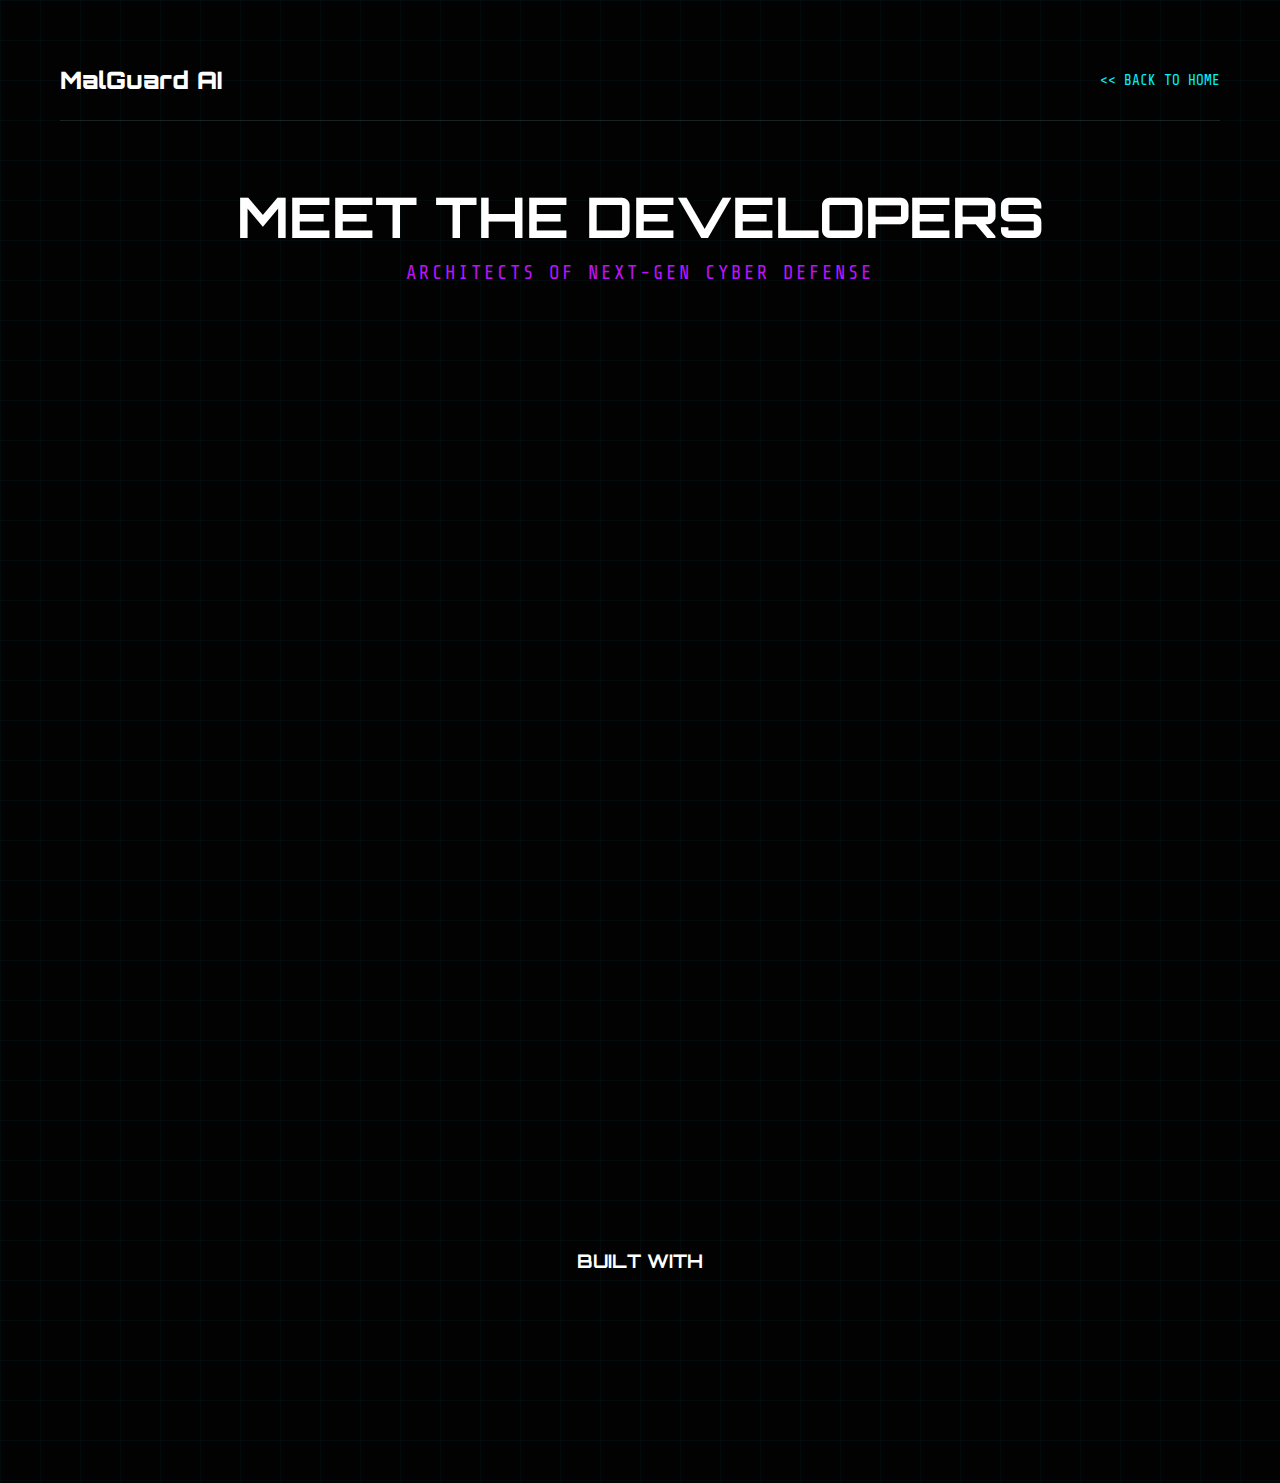
<file: templates/about.html>
<!DOCTYPE html>
<html lang="en">
<head>
    <meta charset="UTF-8">
    <meta name="viewport" content="width=device-width, initial-scale=1.0">
    <title>MalGuard AI</title>
    <link href="https://fonts.googleapis.com/css2?family=Share+Tech+Mono&family=Orbitron:wght@500;900&family=Rajdhani:wght@300;600;700&display=swap" rel="stylesheet">
    
    <style>
        /* --- CORE VISUALS (Consistent with Project) --- */
        :root {
            --bg-color: #020203;
            --card-bg: #0b0c10;
            --neon-blue: #00f3ff;
            --neon-purple: #bc13fe;
            --neon-green: #0aff60;
            --text-main: #e0e6ed;
            --text-dim: #94a3b8;
        }

        * { box-sizing: border-box; margin: 0; padding: 0; }
        
        body {
            background-color: var(--bg-color);
            color: var(--text-main);
            font-family: 'Rajdhani', sans-serif;
            overflow-x: hidden;
            background-image: 
                linear-gradient(rgba(0, 243, 255, 0.03) 1px, transparent 1px),
                linear-gradient(90deg, rgba(0, 243, 255, 0.03) 1px, transparent 1px);
            background-size: 40px 40px;
        }

        /* --- ANIMATIONS --- */
        @keyframes fadeIn { from { opacity: 0; transform: translateY(20px); } to { opacity: 1; transform: translateY(0); } }
        @keyframes glow { 0% { box-shadow: 0 0 5px rgba(0, 243, 255, 0.2); } 50% { box-shadow: 0 0 20px rgba(0, 243, 255, 0.6); } 100% { box-shadow: 0 0 5px rgba(0, 243, 255, 0.2); } }

        /* --- LAYOUT --- */
        .container { max-width: 1200px; margin: 0 auto; padding: 40px 20px; }

        /* --- NAVIGATION --- */
        nav {
            display: flex; justify-content: space-between; align-items: center;
            padding: 25px 0; border-bottom: 1px solid rgba(255,255,255,0.1); margin-bottom: 60px;
        }
        .logo { font-family: 'Orbitron'; font-size: 1.5rem; color: #fff; text-decoration: none; font-weight: 900; }
        .back-link { 
            color: var(--neon-blue); text-decoration: none; font-family: 'Share Tech Mono'; 
            font-size: 0.9rem; transition: 0.3s; 
        }
        .back-link:hover { text-shadow: 0 0 8px var(--neon-blue); letter-spacing: 1px; }

        /* --- HEADER SECTION --- */
        .header-section { text-align: center; margin-bottom: 80px; animation: fadeIn 1s forwards; }
        h1 { font-family: 'Orbitron'; font-size: 3.5rem; margin-bottom: 10px; color: #fff; }
        .subtitle { font-family: 'Share Tech Mono'; color: var(--neon-purple); letter-spacing: 3px; font-size: 1.2rem; }

        /* --- DEVELOPER CARDS --- */
        .dev-grid { 
            display: grid; grid-template-columns: 1fr 1fr; gap: 40px; margin-bottom: 100px; 
            animation: fadeIn 1s forwards; animation-delay: 0.3s; opacity: 0;
        }

        .dev-card {
            background: rgba(20, 20, 25, 0.8); border: 1px solid #333; padding: 40px;
            position: relative; overflow: hidden; transition: 0.4s;
            display: flex; flex-direction: column; align-items: center; text-align: center;
        }
        .dev-card:hover { border-color: var(--neon-blue); transform: translateY(-10px); box-shadow: 0 10px 30px rgba(0, 243, 255, 0.1); }
        
        .avatar-circle {
            width: 150px; height: 150px; border-radius: 50%; background: #000;
            border: 2px solid var(--neon-blue); margin-bottom: 25px;
            display: flex; align-items: center; justify-content: center;
            font-size: 3rem; color: #333; overflow: hidden;
            box-shadow: 0 0 20px rgba(0, 243, 255, 0.2);
        }
        
        .dev-name { font-family: 'Orbitron'; font-size: 2rem; color: #fff; margin-bottom: 5px; }
        .dev-role { font-family: 'Share Tech Mono'; color: var(--neon-green); font-size: 1rem; margin-bottom: 20px; letter-spacing: 1px; }
        .dev-bio { color: var(--text-dim); line-height: 1.6; font-size: 1rem; margin-bottom: 25px; }
        
        .social-links { display: flex; gap: 15px; }
        .social-btn {
            padding: 8px 16px; border: 1px solid #444; color: #fff; text-decoration: none;
            font-family: 'Share Tech Mono'; font-size: 0.8rem; transition: 0.3s;
        }
        .social-btn:hover { background: var(--neon-blue); color: #000; border-color: var(--neon-blue); }

        /* --- MISSION SECTION --- */
        .mission-box {
            background: #0b0c10; border-left: 5px solid var(--neon-purple); padding: 40px;
            margin-bottom: 80px; animation: fadeIn 1s forwards; animation-delay: 0.6s; opacity: 0;
        }
        .mission-title { font-family: 'Orbitron'; font-size: 1.8rem; color: #fff; margin-bottom: 20px; }
        .mission-text { color: var(--text-dim); font-size: 1.1rem; line-height: 1.8; max-width: 900px; }

        /* --- TECH STACK --- */
        .stack-grid { 
            display: grid; grid-template-columns: repeat(4, 1fr); gap: 20px; text-align: center;
            animation: fadeIn 1s forwards; animation-delay: 0.8s; opacity: 0;
        }
        .stack-item {
            background: #111; padding: 20px; border: 1px solid #333; color: #888;
            font-family: 'Share Tech Mono'; transition: 0.3s;
        }
        .stack-item:hover { color: var(--neon-blue); border-color: var(--neon-blue); }

        /* --- FOOTER --- */
        footer { border-top: 1px solid #333; padding: 40px; text-align: center; color: #555; margin-top: 60px; }

        @media(max-width: 768px) {
            .dev-grid, .stack-grid { grid-template-columns: 1fr; }
        }
    </style>
</head>
<body>

    <div class="container">
        
        <nav>
            <a href="/" class="logo">MalGuard AI</a>
            <a href="/" class="back-link">&lt;&lt; BACK TO HOME</a>
        </nav>

        <div class="header-section">
            <h1>MEET THE DEVELOPERS</h1>
            <div class="subtitle">ARCHITECTS OF NEXT-GEN CYBER DEFENSE</div>
        </div>

        <div class="dev-grid">
            
            <div class="dev-card">
                <div class="avatar-circle">
                    <span>AS</span>
                </div>
                <h2 class="dev-name">AYUSH SINGH</h2>
                <div class="dev-role">B.Tech 4th Year - Lead Developer</div>
                <p class="dev-bio">
                    Specializing in Machine Learning pipelines and Backend Architecture. 
                    Ayush engineered the core LightGBM integration and developed the Flask API 
                    infrastructure that powers MalGuard's real-time inference engine.
                </p>
                <div class="social-links">
                    <a href="#" class="social-btn">LINKEDIN</a>
                    <a href="#" class="social-btn">GITHUB</a>
                    <a href="#" class="social-btn">EMAIL</a>
                </div>
            </div>

            <div class="dev-card">
                <div class="avatar-circle">
                    <span>JC</span>
                </div>
                <h2 class="dev-name">JATIN CHAUDHARY</h2>
                <div class="dev-role">B.Tech 4th Year -  Security Researcher</div>
                <p class="dev-bio">
                    Focused on Malware Analysis and Feature Engineering. 
                    Jatin led the research on the EMBER dataset, optimizing feature extraction vectors 
                    and ensuring the model's high precision against Zero-Day threats.
                </p>
                <div class="social-links">
                    <a href="#" class="social-btn">LINKEDIN</a>
                    <a href="#" class="social-btn">GITHUB</a>
                    <a href="#" class="social-btn">EMAIL</a>
                </div>
            </div>

        </div>

        <div class="mission-box">
            <h3 class="mission-title">OUR VISION</h3>
            <p class="mission-text">
                As final-year Cybersecurity students, we recognized a critical gap in traditional antivirus solutions: 
                reliance on outdated signatures. <strong>MalGuard AI</strong> was born from our thesis research to bridge this gap. 
                By combining Static Analysis with advanced Gradient Boosting algorithms, we aim to democratize access to 
                military-grade threat intelligence tools.
            </p>
        </div>

        <div style="text-align: center; margin-bottom: 30px;">
            <h3 style="font-family:'Orbitron'; color:#fff;">BUILT WITH</h3>
        </div>
        <div class="stack-grid">
            <div class="stack-item">PYTHON 3.10+</div>
            <div class="stack-item">FLASK FRAMEWORK</div>
            <div class="stack-item">LIGHTGBM</div>
            <div class="stack-item">LIEF LIBRARY</div>
            <div class="stack-item">EMBER DATASET</div>
            <div class="stack-item">SCIKIT-LEARN</div>
            <div class="stack-item">CHART.JS</div>
            <div class="stack-item">HTML5 / CSS3</div>
        </div>

    </div>



</body>
</html>
</file>
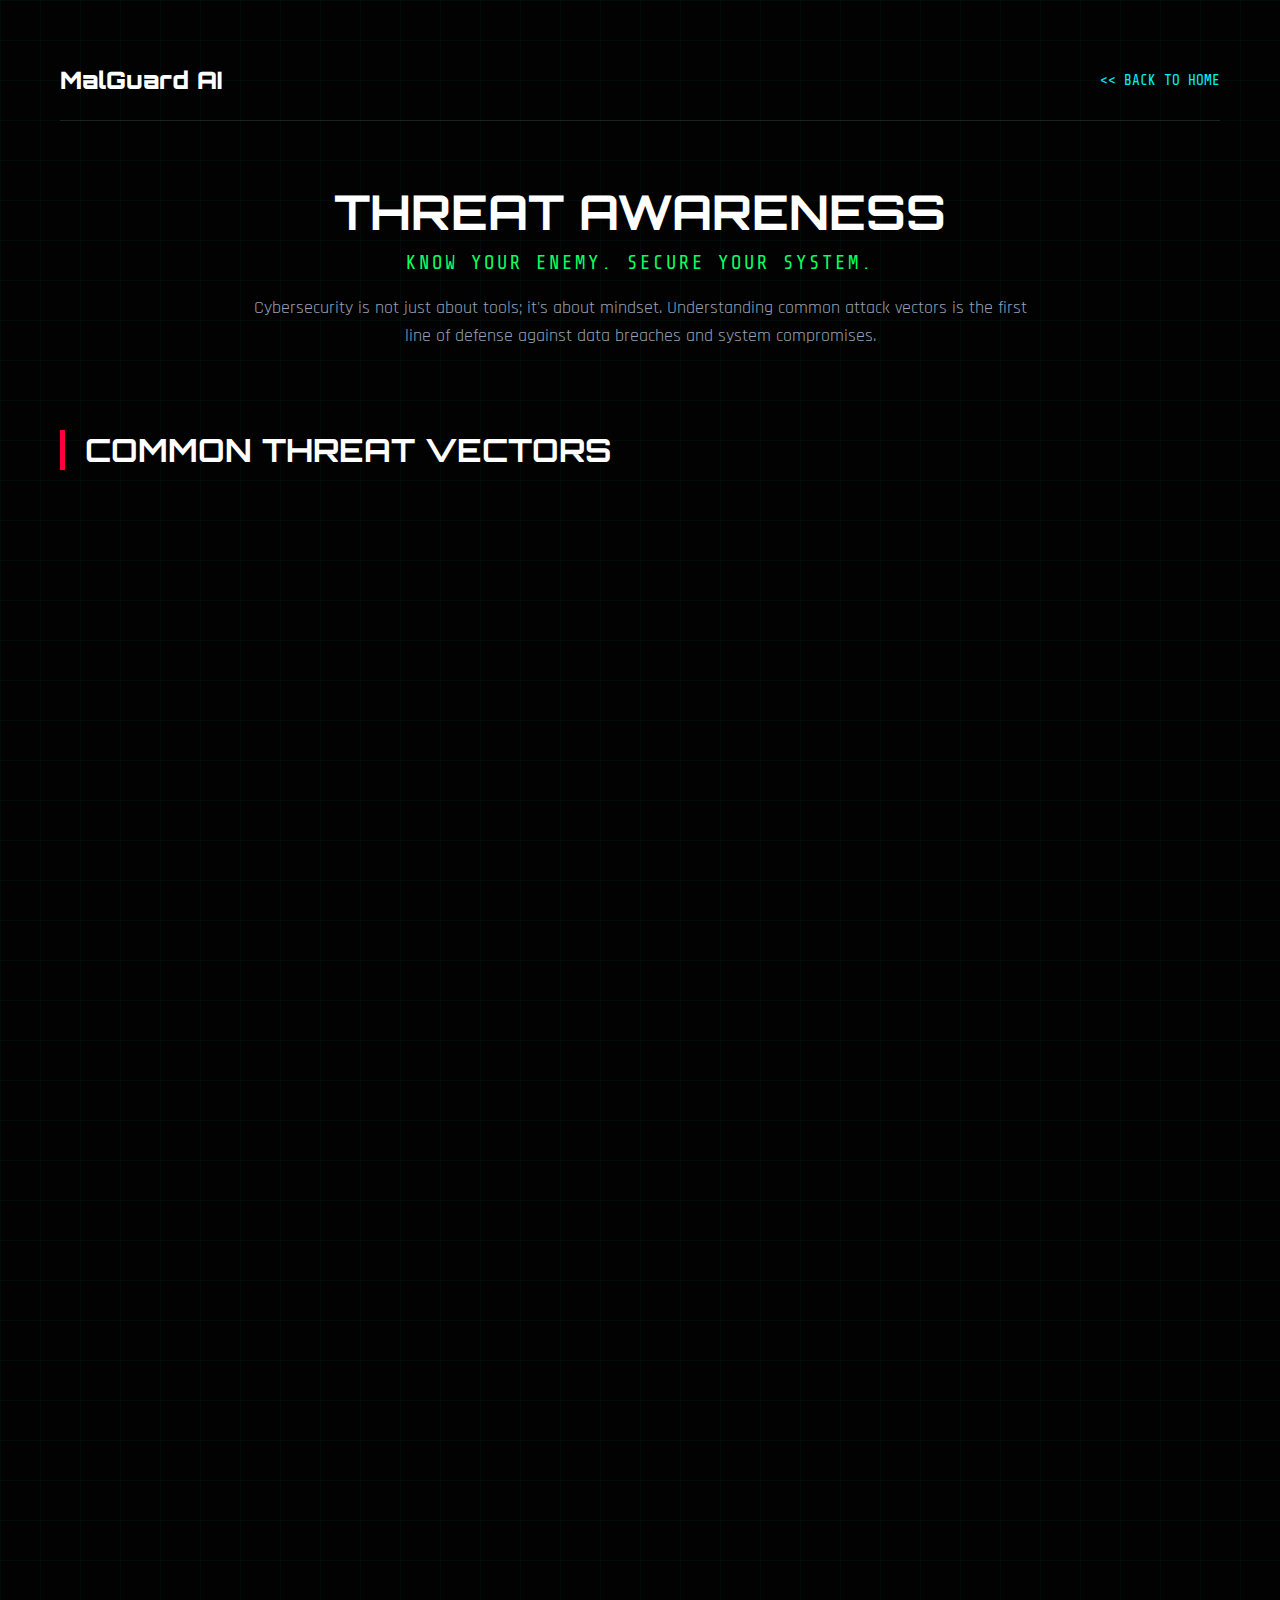
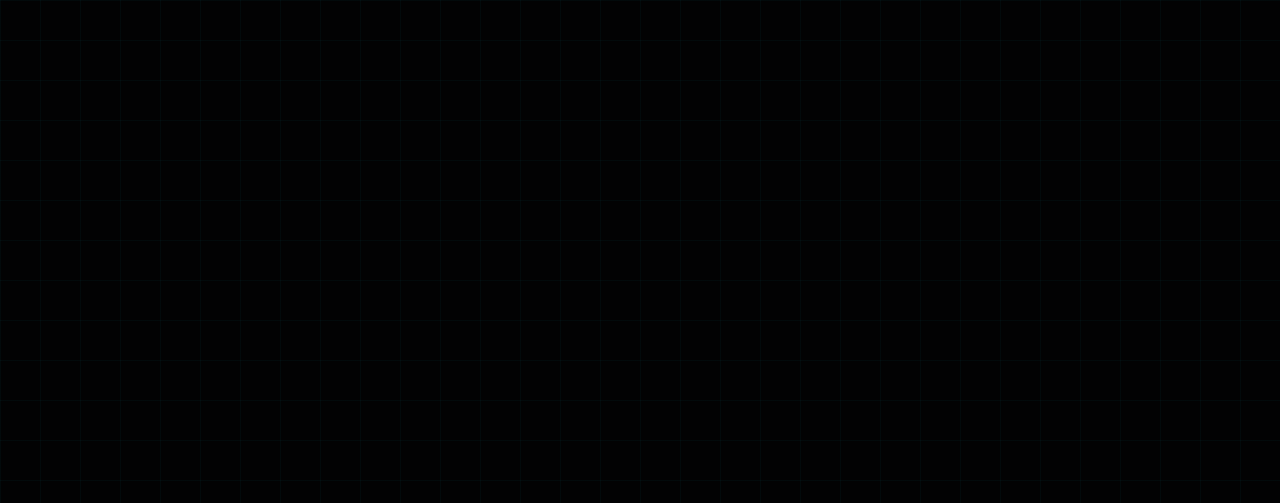
<file: templates/awareness.html>
<!DOCTYPE html>
<html lang="en">
<head>
    <meta charset="UTF-8">
    <meta name="viewport" content="width=device-width, initial-scale=1.0">
    <title>MalGuard AI</title>
    <link href="https://fonts.googleapis.com/css2?family=Share+Tech+Mono&family=Orbitron:wght@500;900&family=Rajdhani:wght@300;600;700&display=swap" rel="stylesheet">

    <style>
        /* --- CORE VISUALS --- */
        :root {
            --bg-color: #020203;
            --card-bg: #0b0c10;
            --neon-blue: #00f3ff;
            --neon-purple: #bc13fe;
            --neon-green: #0aff60;
            --neon-red: #ff003c;
            --text-main: #e0e6ed;
            --text-dim: #94a3b8;
        }

        * { box-sizing: border-box; margin: 0; padding: 0; }
        
        body {
            background-color: var(--bg-color);
            color: var(--text-main);
            font-family: 'Rajdhani', sans-serif;
            overflow-x: hidden;
            background-image: 
                linear-gradient(rgba(0, 243, 255, 0.03) 1px, transparent 1px),
                linear-gradient(90deg, rgba(0, 243, 255, 0.03) 1px, transparent 1px);
            background-size: 40px 40px;
        }

        /* --- ANIMATIONS --- */
        @keyframes fadeIn { from { opacity: 0; transform: translateY(20px); } to { opacity: 1; transform: translateY(0); } }

        /* --- LAYOUT --- */
        .container { max-width: 1200px; margin: 0 auto; padding: 40px 20px; }

        /* --- NAV --- */
        nav {
            display: flex; justify-content: space-between; align-items: center;
            padding: 25px 0; border-bottom: 1px solid rgba(255,255,255,0.1); margin-bottom: 60px;
        }
        .logo { font-family: 'Orbitron'; font-size: 1.5rem; color: #fff; text-decoration: none; font-weight: 900; }
        .back-link { 
            color: var(--neon-blue); text-decoration: none; font-family: 'Share Tech Mono'; 
            font-size: 0.9rem; transition: 0.3s; 
        }
        .back-link:hover { text-shadow: 0 0 8px var(--neon-blue); letter-spacing: 1px; }

        /* --- HERO --- */
        .header-section { text-align: center; margin-bottom: 80px; animation: fadeIn 1s forwards; }
        h1 { font-family: 'Orbitron'; font-size: 3rem; margin-bottom: 10px; color: #fff; text-transform: uppercase; }
        .subtitle { font-family: 'Share Tech Mono'; color: var(--neon-green); letter-spacing: 3px; font-size: 1.2rem; }
        p.intro { max-width: 800px; margin: 20px auto; color: var(--text-dim); font-size: 1.1rem; line-height: 1.6; }

        /* --- THREAT GRID --- */
        .section-title { 
            font-family: 'Orbitron'; font-size: 2rem; border-left: 5px solid var(--neon-red); 
            padding-left: 20px; margin-bottom: 40px; color: #fff;
        }

        .threat-grid { 
            display: grid; grid-template-columns: repeat(3, 1fr); gap: 30px; margin-bottom: 100px; 
            animation: fadeIn 1s forwards; animation-delay: 0.3s; opacity: 0;
        }
        
        .threat-card {
            background: rgba(20, 20, 25, 0.6); border: 1px solid #333; padding: 30px;
            transition: 0.3s; position: relative; overflow: hidden;
        }
        .threat-card:hover { border-color: var(--neon-red); transform: translateY(-5px); background: rgba(255, 0, 60, 0.05); }
        
        .icon-box { font-size: 2.5rem; margin-bottom: 15px; }
        .t-title { font-family: 'Orbitron'; font-size: 1.4rem; color: #fff; margin-bottom: 10px; }
        .t-desc { color: var(--text-dim); font-size: 1rem; line-height: 1.5; }
        .badge { 
            display: inline-block; padding: 4px 10px; background: #330000; color: var(--neon-red); 
            font-family: 'Share Tech Mono'; font-size: 0.7rem; margin-bottom: 15px; border: 1px solid var(--neon-red);
        }

        /* --- DEFENSE PROTOCOLS --- */
        .defense-section { margin-bottom: 100px; animation: fadeIn 1s forwards; animation-delay: 0.6s; opacity: 0; }
        .defense-grid { display: grid; grid-template-columns: 1fr 1fr; gap: 40px; }
        
        .protocol-list { list-style: none; }
        .protocol-item {
            background: #0f1012; border-left: 3px solid var(--neon-blue); padding: 20px;
            margin-bottom: 15px; display: flex; align-items: flex-start; gap: 15px;
            transition: 0.3s;
        }
        .protocol-item:hover { border-left-color: var(--neon-green); background: #15161a; padding-left: 30px; }
        
        .check-icon { color: var(--neon-green); font-size: 1.2rem; margin-top: 2px; }
        .proto-title { font-family: 'Orbitron'; color: #fff; font-size: 1.1rem; margin-bottom: 5px; }
        .proto-desc { color: #888; font-size: 0.95rem; }

        /* --- CALL TO ACTION --- */
        .cta-box {
            text-align: center; background: linear-gradient(45deg, #0b0c10, #141418);
            border: 1px solid #333; padding: 60px; border-radius: 10px;
            animation: fadeIn 1s forwards; animation-delay: 0.8s; opacity: 0;
        }
        .cta-btn {
            display: inline-block; background: transparent; border: 2px solid var(--neon-blue);
            color: var(--neon-blue); padding: 15px 40px; font-family: 'Orbitron'; font-weight: bold;
            text-decoration: none; margin-top: 20px; transition: 0.3s;
        }
        .cta-btn:hover { background: var(--neon-blue); color: #000; box-shadow: 0 0 20px var(--neon-blue); }

        /* Footer */
        footer { border-top: 1px solid #333; padding: 40px; text-align: center; color: #555; margin-top: 60px; }

        @media(max-width: 768px) { .threat-grid, .defense-grid { grid-template-columns: 1fr; } }
    </style>
</head>
<body>

    <div class="container">
        
        <nav>
            <a href="/" class="logo">MalGuard AI</a>
            <a href="/" class="back-link">&lt;&lt; BACK TO HOME</a>
        </nav>

        <div class="header-section">
            <h1>THREAT AWARENESS</h1>
            <div class="subtitle">KNOW YOUR ENEMY. SECURE YOUR SYSTEM.</div>
            <p class="intro">
                Cybersecurity is not just about tools; it's about mindset. Understanding common attack vectors 
                is the first line of defense against data breaches and system compromises.
            </p>
        </div>

        <h2 class="section-title">COMMON THREAT VECTORS</h2>
        <div class="threat-grid">
            
            <div class="threat-card">
                <div class="badge">HIGH SEVERITY</div>
                <div class="icon-box">🎣</div>
                <h3 class="t-title">PHISHING</h3>
                <p class="t-desc">
                    Deceptive emails or messages designed to trick you into revealing sensitive info like passwords.
                    Attackers often impersonate trusted entities like banks or IT support.
                </p>
            </div>

            <div class="threat-card">
                <div class="badge">CRITICAL SEVERITY</div>
                <div class="icon-box">🔒</div>
                <h3 class="t-title">RANSOMWARE</h3>
                <p class="t-desc">
                    Malware that encrypts your files and demands payment for the decryption key.
                    Often delivered via malicious email attachments or unpatched vulnerabilities.
                </p>
            </div>

            <div class="threat-card">
                <div class="badge">MEDIUM SEVERITY</div>
                <div class="icon-box">🐴</div>
                <h3 class="t-title">TROJANS</h3>
                <p class="t-desc">
                    Malicious code disguised as legitimate software. Unlike viruses, Trojans do not replicate 
                    but create backdoors for attackers to access your system.
                </p>
            </div>

            <div class="threat-card">
                <div class="badge">HIGH SEVERITY</div>
                <div class="icon-box">🐛</div>
                <h3 class="t-title">ZERO-DAY EXPLOITS</h3>
                <p class="t-desc">
                    Attacks targeting software vulnerabilities that are unknown to the vendor. 
                    <strong>MalGuard AI</strong> specializes in detecting these unknown signatures.
                </p>
            </div>

            <div class="threat-card">
                <div class="badge">MEDIUM SEVERITY</div>
                <div class="icon-box">🕵️</div>
                <h3 class="t-title">SPYWARE</h3>
                <p class="t-desc">
                    Software that secretly monitors user activity, capturing keystrokes, screenshots, 
                    and browsing habits to steal identities or corporate data.
                </p>
            </div>

            <div class="threat-card">
                <div class="badge">LOW SEVERITY</div>
                <div class="icon-box">💥</div>
                <h3 class="t-title">ADWARE</h3>
                <p class="t-desc">
                    Unwanted software that automatically displays or downloads advertising material. 
                    While often just annoying, it can degrade system performance and privacy.
                </p>
            </div>
        </div>

        <div class="defense-section">
            <h2 class="section-title" style="border-color: var(--neon-green);">DEFENSE PROTOCOLS</h2>
            
            <div class="defense-grid">
                <div>
                    <h3 style="color:#fff; margin-bottom:20px; font-family:'Orbitron'">Active Measures</h3>
                    <ul class="protocol-list">
                        <li class="protocol-item">
                            <span class="check-icon">✓</span>
                            <div>
                                <div class="proto-title">Static Analysis Scanning</div>
                                <div class="proto-desc">Always scan downloaded binaries with tools like MalGuard AI before execution.</div>
                            </div>
                        </li>
                        <li class="protocol-item">
                            <span class="check-icon">✓</span>
                            <div>
                                <div class="proto-title">Multi-Factor Authentication (MFA)</div>
                                <div class="proto-desc">Enable 2FA on all accounts. Passwords alone are no longer sufficient defense.</div>
                            </div>
                        </li>
                        <li class="protocol-item">
                            <span class="check-icon">✓</span>
                            <div>
                                <div class="proto-title">Regular Backups</div>
                                <div class="proto-desc">Keep offline backups (3-2-1 rule) to neutralize the threat of Ransomware.</div>
                            </div>
                        </li>
                    </ul>
                </div>

                <div>
                    <h3 style="color:#fff; margin-bottom:20px; font-family:'Orbitron'">System Hygiene</h3>
                    <ul class="protocol-list">
                        <li class="protocol-item">
                            <span class="check-icon">✓</span>
                            <div>
                                <div class="proto-title">Patch Management</div>
                                <div class="proto-desc">Update OS and software immediately. Unpatched exploits are the #1 entry point.</div>
                            </div>
                        </li>
                        <li class="protocol-item">
                            <span class="check-icon">✓</span>
                            <div>
                                <div class="proto-title">Least Privilege Principle</div>
                                <div class="proto-desc">Do not run your daily computer usage on an Administrator account.</div>
                            </div>
                        </li>
                        <li class="protocol-item">
                            <span class="check-icon">✓</span>
                            <div>
                                <div class="proto-title">Verify Digital Signatures</div>
                                <div class="proto-desc">Ensure executables are signed by a trusted vendor (Microsoft, Adobe, etc.).</div>
                            </div>
                        </li>
                    </ul>
                </div>
            </div>
        </div>

        <div class="cta-box">
            <h2 style="color: #fff; font-family: 'Orbitron'; margin-bottom: 10px;">DON'T BE A VICTIM</h2>
            <p style="color: #888; margin-bottom: 20px;">Use our advanced Static Analysis tool to check suspicious files now.</p>
            <a href="{{ url_for('static_analysis_page') }}" class="cta-btn">LAUNCH SCANNER</a>
        </div>

    </div>

 
</body>
</html>
</file>
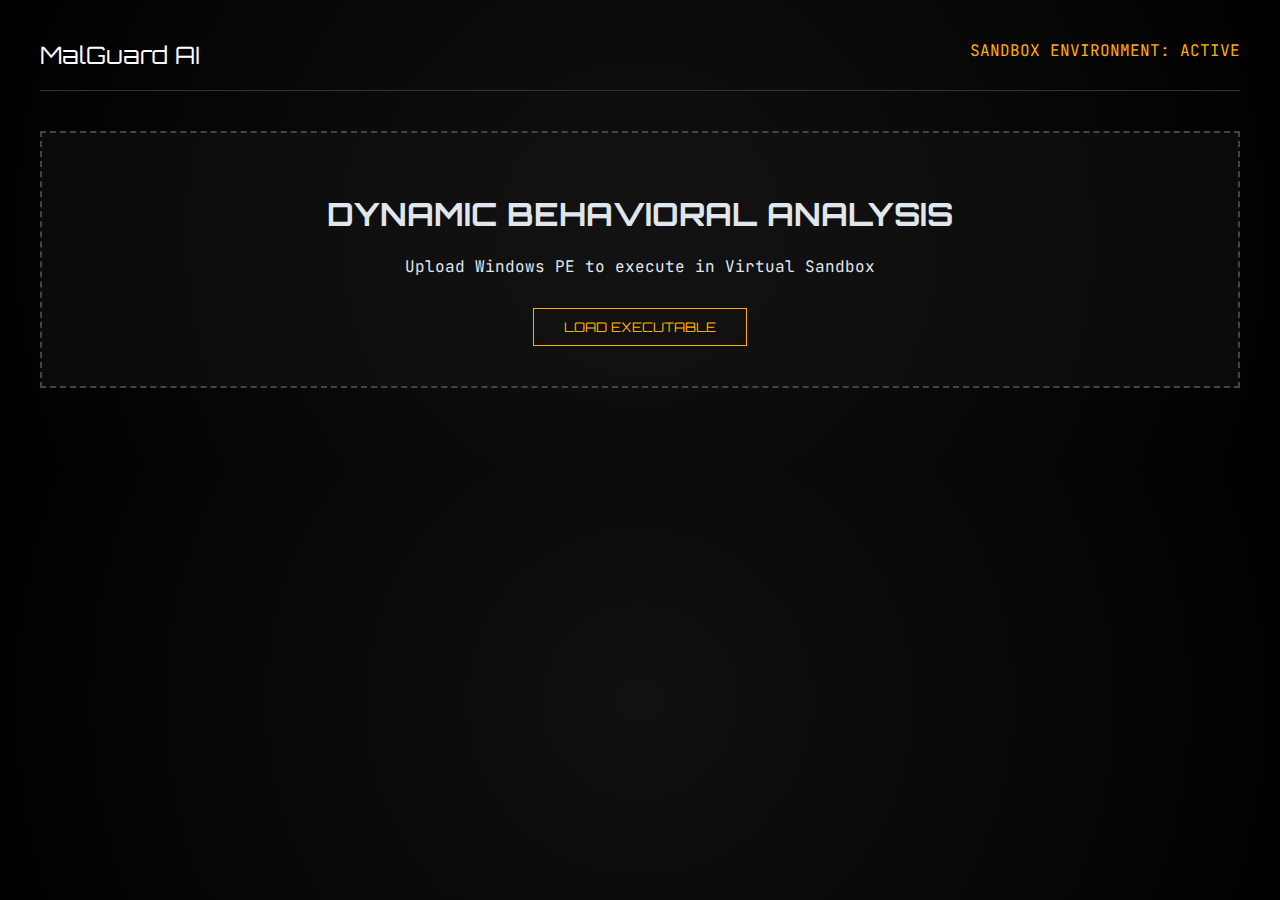
<file: templates/dynamic_analysis.html>
<!DOCTYPE html>
<html lang="en">
<head>
    <meta charset="UTF-8">
    <title>MalGuard // Dynamic Sandbox</title>
    <link href="https://fonts.googleapis.com/css2?family=JetBrains+Mono:wght@400;700&family=Orbitron:wght@500;900&display=swap" rel="stylesheet">
    
    <style>
        :root { --bg: #050505; --neon-red: #ff2a2a; --neon-orange: #ffae00; --text: #e0e6ed; }
        body { 
            background: var(--bg); color: var(--text); font-family: 'JetBrains Mono', monospace;
            padding: 2rem; background-image: radial-gradient(circle, #111 0%, #000 100%);
        }
        
        /* Layout */
        .container { max-width: 1200px; margin: 0 auto; }
        nav { display: flex; justify-content: space-between; border-bottom: 1px solid #333; padding-bottom: 20px; margin-bottom: 40px; }
        .logo { font-family: 'Orbitron'; font-size: 1.5rem; color: #fff; text-decoration: none; }
        
        /* Upload Area */
        .upload-box {
            border: 2px dashed #444; padding: 40px; text-align: center; margin-bottom: 40px;
            background: rgba(20,20,20,0.5); transition: 0.3s;
        }
        .upload-box:hover { border-color: var(--neon-orange); background: rgba(255, 174, 0, 0.05); }
        .cyber-btn {
            background: transparent; border: 1px solid var(--neon-orange); color: var(--neon-orange);
            padding: 10px 30px; font-family: 'Orbitron'; cursor: pointer; margin-top: 15px;
        }
        .cyber-btn:hover { background: var(--neon-orange); color: #000; }

        /* Sandbox View */
        .sandbox-grid { display: none; grid-template-columns: 2fr 1fr; gap: 30px; }
        
        /* Terminal */
        .terminal-window {
            background: #000; border: 1px solid #333; height: 500px; padding: 20px;
            overflow-y: auto; box-shadow: 0 0 20px rgba(0,0,0,0.8);
        }
        .log-line { margin-bottom: 5px; opacity: 0; animation: fadeIn 0.3s forwards; }
        .log-time { color: #666; margin-right: 10px; }
        .log-warn { color: var(--neon-red); }
        .log-info { color: var(--neon-orange); }

        /* Behavior Panel */
        .behavior-panel { background: #111; border: 1px solid #333; padding: 25px; }
        .behavior-item { 
            display: flex; justify-content: space-between; padding: 10px 0; border-bottom: 1px solid #222; 
        }
        .b-badge { padding: 2px 8px; border-radius: 4px; font-size: 0.8rem; }
        .active { background: var(--neon-red); color: #fff; }
        .inactive { background: #333; color: #888; }

        @keyframes fadeIn { to { opacity: 1; } }
    </style>
</head>
<body>

    <div class="container">
        <nav>
            <a href="/" class="logo">MalGuard AI</a>
            <div style="color: var(--neon-orange);">SANDBOX ENVIRONMENT: ACTIVE</div>
        </nav>

        <div id="uploadArea" class="upload-box">
            <h1 style="font-family: 'Orbitron';">DYNAMIC BEHAVIORAL ANALYSIS</h1>
            <p>Upload Windows PE to execute in Virtual Sandbox</p>
            <input type="file" id="fileElem" hidden onchange="runAnalysis(this.files[0])">
            <button class="cyber-btn" onclick="document.getElementById('fileElem').click()">LOAD EXECUTABLE</button>
        </div>

        <div id="sandboxUI" class="sandbox-grid">
            
            <div>
                <h3 style="color: var(--neon-orange);">>> LIVE EXECUTION LOGS</h3>
                <div class="terminal-window" id="terminal">
                    </div>
            </div>

            <div class="behavior-panel">
                <h3 style="font-family:'Orbitron'">BEHAVIORAL SIGNATURES</h3>
                
                <div class="behavior-item">
                    <span>NETWORK TRAFFIC</span>
                    <span id="b-network" class="b-badge inactive">INACTIVE</span>
                </div>
                <div class="behavior-item">
                    <span>FILE SYSTEM ACCESS</span>
                    <span id="b-filesystem" class="b-badge inactive">INACTIVE</span>
                </div>
                <div class="behavior-item">
                    <span>REGISTRY MODIFICATION</span>
                    <span id="b-registry" class="b-badge inactive">INACTIVE</span>
                </div>
                <div class="behavior-item">
                    <span>ENCRYPTION (RANSOM)</span>
                    <span id="b-crypto" class="b-badge inactive">INACTIVE</span>
                </div>

                <div style="margin-top: 40px; text-align: center;">
                    <h1>THREAT SCORE</h1>
                    <div id="threatScore" style="font-size: 4rem; font-weight: bold; color: #333;">0/10</div>
                </div>
            </div>

        </div>
    </div>

    <script>
        async function runAnalysis(file) {
            // UI Switch
            document.getElementById('uploadArea').style.display = 'none';
            document.getElementById('sandboxUI').style.display = 'grid';
            
            const terminal = document.getElementById('terminal');
            
            // 1. Initial Logs
            addLog("INITIALIZING VIRTUAL MACHINE...", "INFO");
            await wait(800);
            addLog("LOADING BINARY: " + file.name, "INFO");
            await wait(800);

            // 2. Send to Backend
            let formData = new FormData();
            formData.append('file', file);

            fetch('/run_dynamic', { method: 'POST', body: formData })
                .then(res => res.json())
                .then(async data => {
                    
                    // 3. Stream the "Execution" Logs
                    for (const log of data.logs) {
                        let type = log.includes("[!]") ? "WARN" : "INFO";
                        addLog(log, type);
                        await wait(random(200, 800)); // Simulate processing time
                    }

                    // 4. Update Sidebar
                    updateBadge('b-network', data.behaviors.network);
                    updateBadge('b-filesystem', data.behaviors.file_system);
                    updateBadge('b-registry', data.behaviors.registry);
                    updateBadge('b-crypto', data.behaviors.crypto);

                    // 5. Final Score
                    const scoreElem = document.getElementById('threatScore');
                    scoreElem.innerText = data.score + "/10";
                    scoreElem.style.color = data.score > 5 ? "var(--neon-red)" : "var(--neon-orange)";
                    
                    addLog("ANALYSIS COMPLETE. REPORT GENERATED.", "INFO");
                })
                .catch(err => addLog("ERROR: " + err, "WARN"));
        }

        function addLog(msg, type) {
            const terminal = document.getElementById('terminal');
            const div = document.createElement('div');
            div.className = "log-line";
            
            const time = new Date().toLocaleTimeString('en-US', {hour12:false});
            const colorClass = type === "WARN" ? "log-warn" : "log-info";
            
            div.innerHTML = `<span class="log-time">[${time}]</span> <span class="${colorClass}">${msg}</span>`;
            terminal.appendChild(div);
            terminal.scrollTop = terminal.scrollHeight;
        }

        function updateBadge(id, isActive) {
            const el = document.getElementById(id);
            if(isActive) {
                el.className = "b-badge active";
                el.innerText = "DETECTED";
            }
        }

        const wait = ms => new Promise(resolve => setTimeout(resolve, ms));
        const random = (min, max) => Math.floor(Math.random() * (max - min + 1) + min);
    </script>

</body>
</html>
</file>
